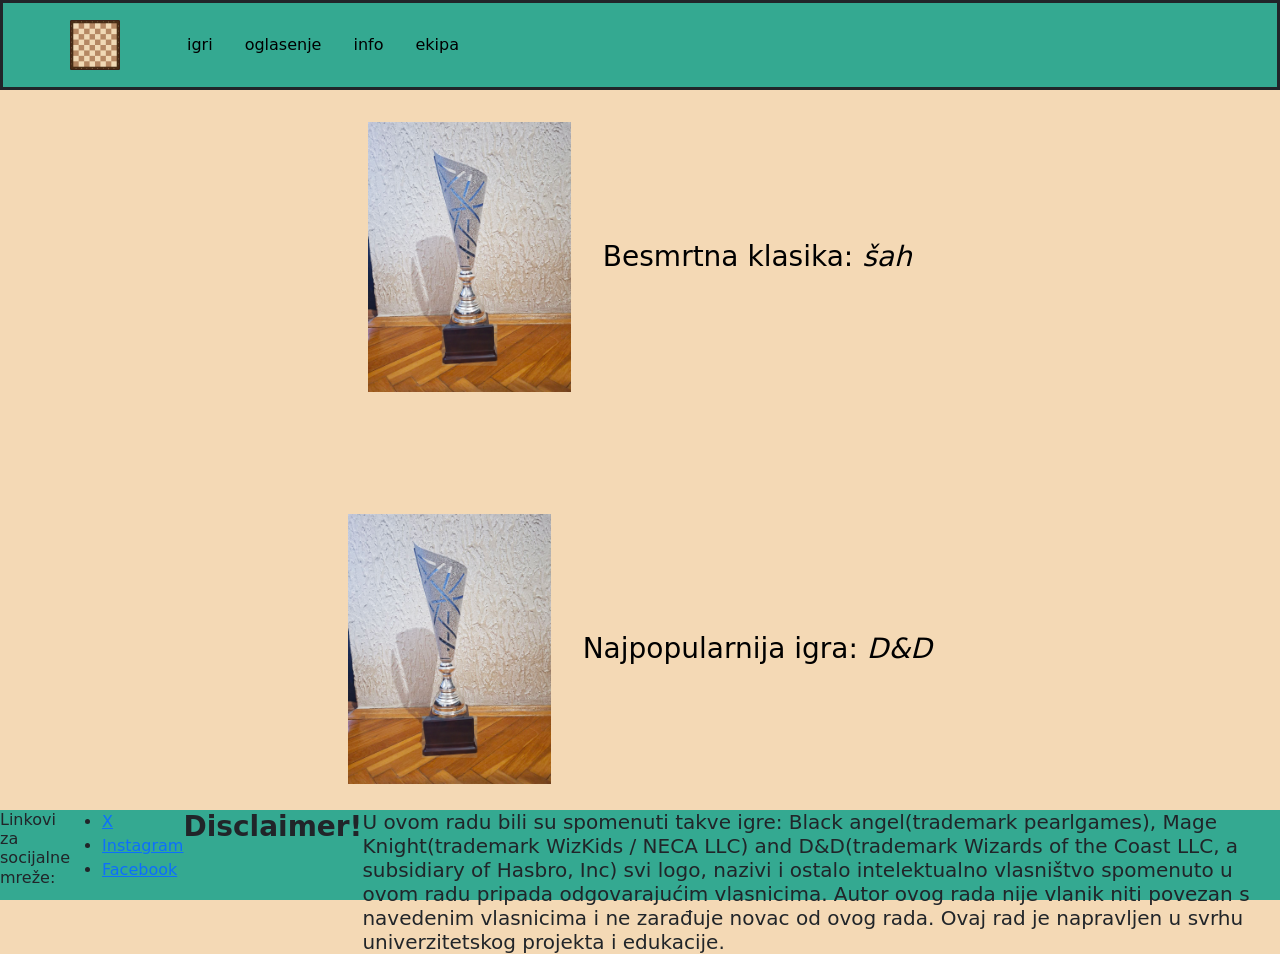
<file: nagrade.html>
<!DOCTYPE html>
<html lang="en">
<head>
    <meta charset="UTF-8">
    <meta name="viewport" content="width=device-width, initial-scale=1.0">
    <title>Boardleader</title></title>
    <link rel="stylesheet" href="styles.css">
    <link href="https://cdn.jsdelivr.net/npm/bootstrap@5.3.8/dist/css/bootstrap.min.css" rel="stylesheet" integrity="sha384-sRIl4kxILFvY47J16cr9ZwB07vP4J8+LH7qKQnuqkuIAvNWLzeN8tE5YBujZqJLB" crossorigin="anonymous">
</head>
<body class="nagrade">
    <nav class="navbarv">
        <a href="index.html" class="navi logo">glavna</a>
        <a href="igri.html" class="navi">igri</a>
        <a href="oglasenje.html" class="navi">oglasenje</a>
        <a href="info.html" class="navi">info</a>
        <a href="ekipa.html" class="navi">ekipa</a>
    </nav>
    <div class="Nagrada">
        <img src="slike_i_video/noviPehar.png" alt="pehar" class="NagradaSlika">
        <h3 class="NagradaTekst">Besmrtna klasika: <i>šah</i></h3>
    </div>
    <div class="Nagrada">
        <img src="slike_i_video/noviPehar.png" alt="pehar" class="NagradaSlika">
        <h3 class="NagradaTekst">Najpopularnija igra: <i>D&D</i></h3>
    </div>
    <footer>
        <h6>
             Linkovi za socijalne mreže:
        </h6>
        <ul>
            <li><a href="https://x.com/">X</a></li>
            <li><a href="https://www.instagram.com/?hl=en">Instagram</a></li>
            <li><a href="https://www.facebook.com/login/?next=https%3A%2F%2Fwww.facebook.com%2F">Facebook</a></li>
        </ul>
        <h3><b>Disclaimer!</b></h3>
        <h5>U ovom radu bili su spomenuti takve igre: Black angel(trademark pearlgames), Mage Knight(trademark WizKids / NECA LLC) and D&D(trademark Wizards of the Coast LLC, a subsidiary of Hasbro, Inc)
            svi logo, nazivi i ostalo intelektualno vlasništvo spomenuto u ovom radu pripada odgovarajućim vlasnicima.
            Autor ovog rada nije vlanik niti povezan s navedenim vlasnicima i ne zarađuje novac od ovog rada. Ovaj rad je napravljen u svrhu univerzitetskog projekta i edukacije.
        </h5>
    </footer>
</body>
</html>
</file>
<file: styles.css>
html {
    height: 100%;
    margin: 0;
    background-color: rgb(244, 217, 181);
}

body {
    min-height: 100vh;
    margin: 0;
    display: flex;
    flex-direction: column;
    background-color: rgb(244, 217, 181);
}

.navbarv {
    position: fixed;
    top: 0;
    left: 0;
    z-index: 10;

    width: 100%;
    height: 10vh;
    box-sizing: border-box;

    display: flex;
    align-items: center;
    gap: 2rem;
    padding: 0 2rem;

    border: solid;
    background-color: rgb(52, 169, 145);
}

.navi {
    padding: 0;
    color: black;
    text-decoration: none;
}

.info {
    flex: 1;
    width: 100%;
    box-sizing: border-box;
    margin: 0;
    padding-top: calc(10vh + 10%);
    text-align: center;
    background-color: antiquewhite;
}

.info-u {
    width: fit-content;
    margin: 0 auto;
}

iframe {
    border: 0;
    height: 20%;
    width: 20%;
}

footer{
    margin-top: auto;
    height: 10vh;
    width: 100%;
    box-sizing: border-box;
    display: flex;
    background-color: rgb(52, 169, 145);
    bottom: 0;  
}

.info-f ul {
    display: flex;
    gap: 30px;
    margin: 0;
    padding: 0;
    list-style: none;
}

.centered{
  position: absolute;
  top: 50%;
  left: 50%;
  transform: translate(-50%, -50%);
}

.mainImg{
  width: 100%;
}

#carouselExampleControls {
    margin-top: 10vh;
}

.image-container {
    position: relative;
    width: 100%;
}

.image-container img {
    display: block;
    width: 100%;
}

.hover-text {
    display: none;
    position: absolute;

    top: 50%;
    left: 50%;

    transform: translate(-50%, -50%);

    width: 80%;
    margin: 0;
    padding: 20px;

    text-align: center;

    color: white;
    background-color: rgba(0, 0, 0, 0.7);

    z-index: 5;
}

.image-container:hover .hover-text {
    display: block;
}

#carousel2 {
   width: 100%;
   background-color: rgb(244, 217, 181);
}

#carousel1 {
   width: 100%;
   background-color: rgb(244, 217, 181);
}

.carousel-wrapper {
    width: 80%;
    max-width: 1100px;
    margin: 12vh auto 0;
    flex: 1;
}

.carousel-item {
    position: relative;
}

.carousel-control-prev,
.carousel-control-next {
    width: 10%;
}

h2{
    text-align: center;
}

h2:first-of-type {
    margin-top: calc(10vh + 1rem);
}

.Nagrada {
    display: flex;
    align-items: center;
    justify-content: center;
    text-align: center;
    margin-top: 2rem;
    padding-top: 10vh;
    gap: 2rem;
}

.NagradaSlika {
    flex: 0 0 auto;
    max-height: 30vh;
    max-width: 30vh;
    display: block;
    margin: 0;
}

.NagradaTekst {
    flex: 0 0 auto;
    margin: 0;
    color: black;
}

.logo {
    display: inline-block;
    width: 120px;
    height: 50px;
    background-image: url("slike_i_video/logo_stvoreno_sa_ChatGPT.svg");
    background-repeat: no-repeat;
    background-size: contain;
    background-position: center;
    font-size: 0;
}

.container {
    max-width: none;
    padding: 0;
    position: relative;
}

.container img {
    display: block;
    width: 100%;
    height: auto;
}

.nagrade {
    background-color: rgb(244, 217, 181);
}

main{
    background-color: rgb(244, 217, 181);
}

video{
    height: 80vh;
}

.radnik{
    height: 80vh;
    width: 80vh;
}

.radnikContainer{
    display: flex;
    justify-content: center;
}
</file>
